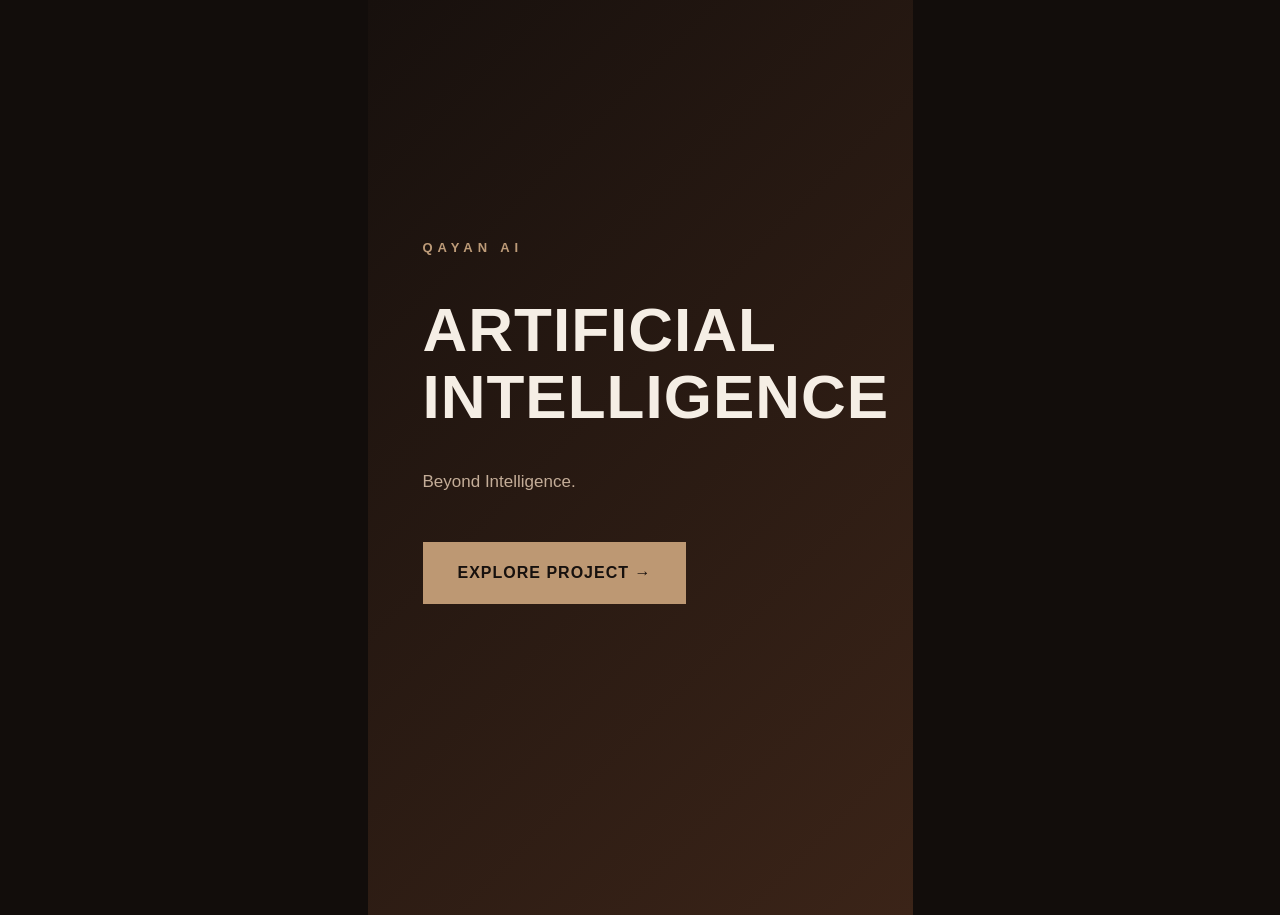
<file: index.html>
<!DOCTYPE html>
<html lang="en">
<head>
    <meta charset="UTF-8">
    <meta name="viewport" content="width=device-width, initial-scale=1.0">
    <title>QAYAN AI</title>
    <link rel="stylesheet" href="style.css">
</head>

<body>

    <main class="cover-page">

        <div class="cover-box">

            <p class="small-title">QAYAN AI</p>

            <h1>
                ARTIFICIAL<br>
                INTELLIGENCE
            </h1>

            <p class="description">
                Beyond Intelligence.
            </p>

            <a href="home.html" class="main-button">
                EXPLORE PROJECT →
            </a>

        </div>

    </main>

</body>
</html>
</file>
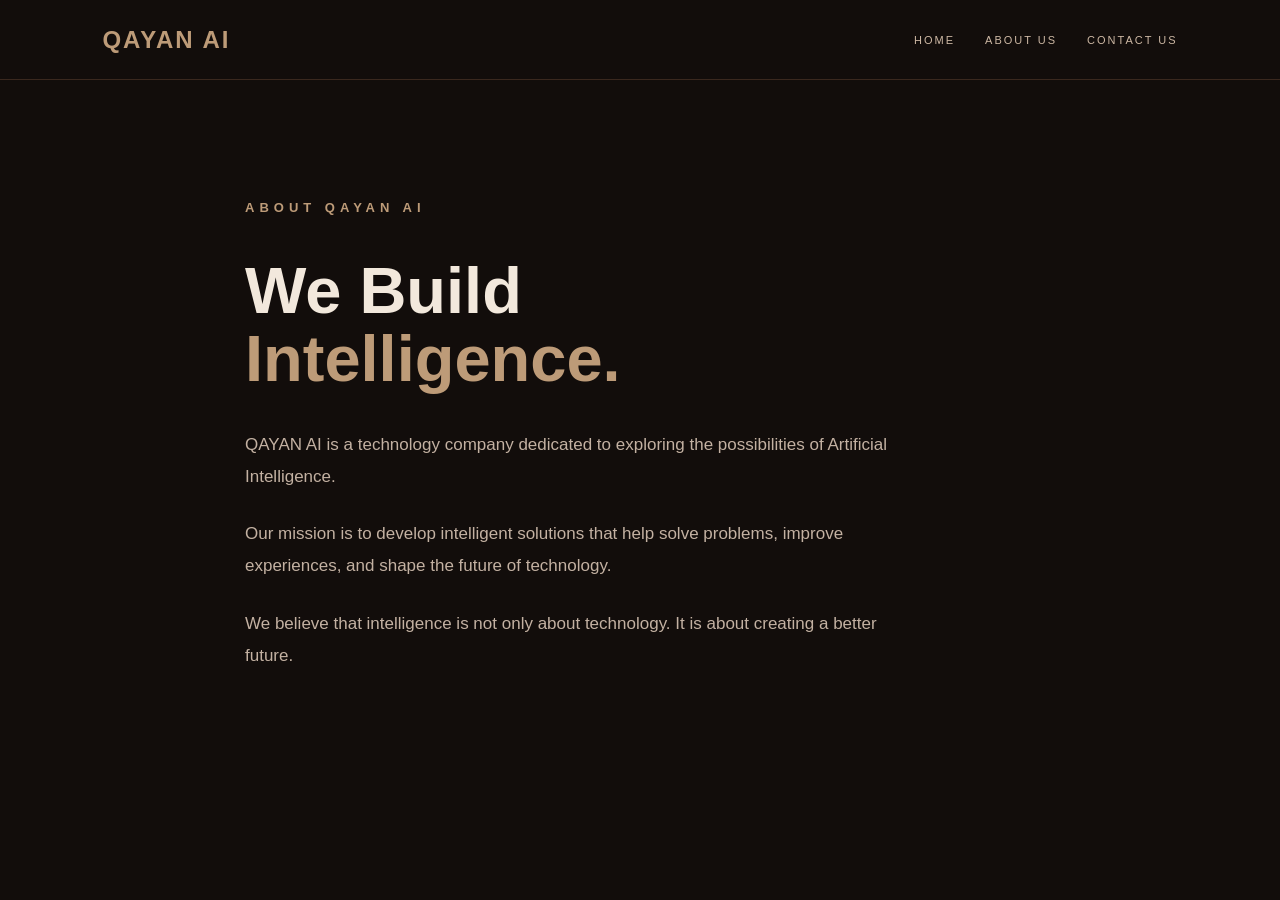
<file: about.html>
<!DOCTYPE html>
<html lang="en">
<head>
    <meta charset="UTF-8">
    <meta name="viewport" content="width=device-width, initial-scale=1.0">
    <title>QAYAN AI | About Us</title>
    <link rel="stylesheet" href="style.css">
</head>

<body>

    <nav class="navbar">

        <div class="logo">QAYAN AI</div>

        <div class="nav-links">
            <a href="home.html">HOME</a>
            <a href="about.html">ABOUT US</a>
            
            <a href="contact.html">CONTACT US</a>
        </div>

    </nav>


    <section class="page-content">

        <p class="small-title">ABOUT QAYAN AI</p>

        <h1>
            We Build<br>
            <span>Intelligence.</span>
        </h1>

        <p class="page-text">
            QAYAN AI is a technology company dedicated to
            exploring the possibilities of Artificial Intelligence.
        </p>

        <p class="page-text">
            Our mission is to develop intelligent solutions
            that help solve problems, improve experiences,
            and shape the future of technology.
        </p>

        <p class="page-text">
            We believe that intelligence is not only about
            technology. It is about creating a better future.
        </p>

    </section>

</body>
</html>
</file>
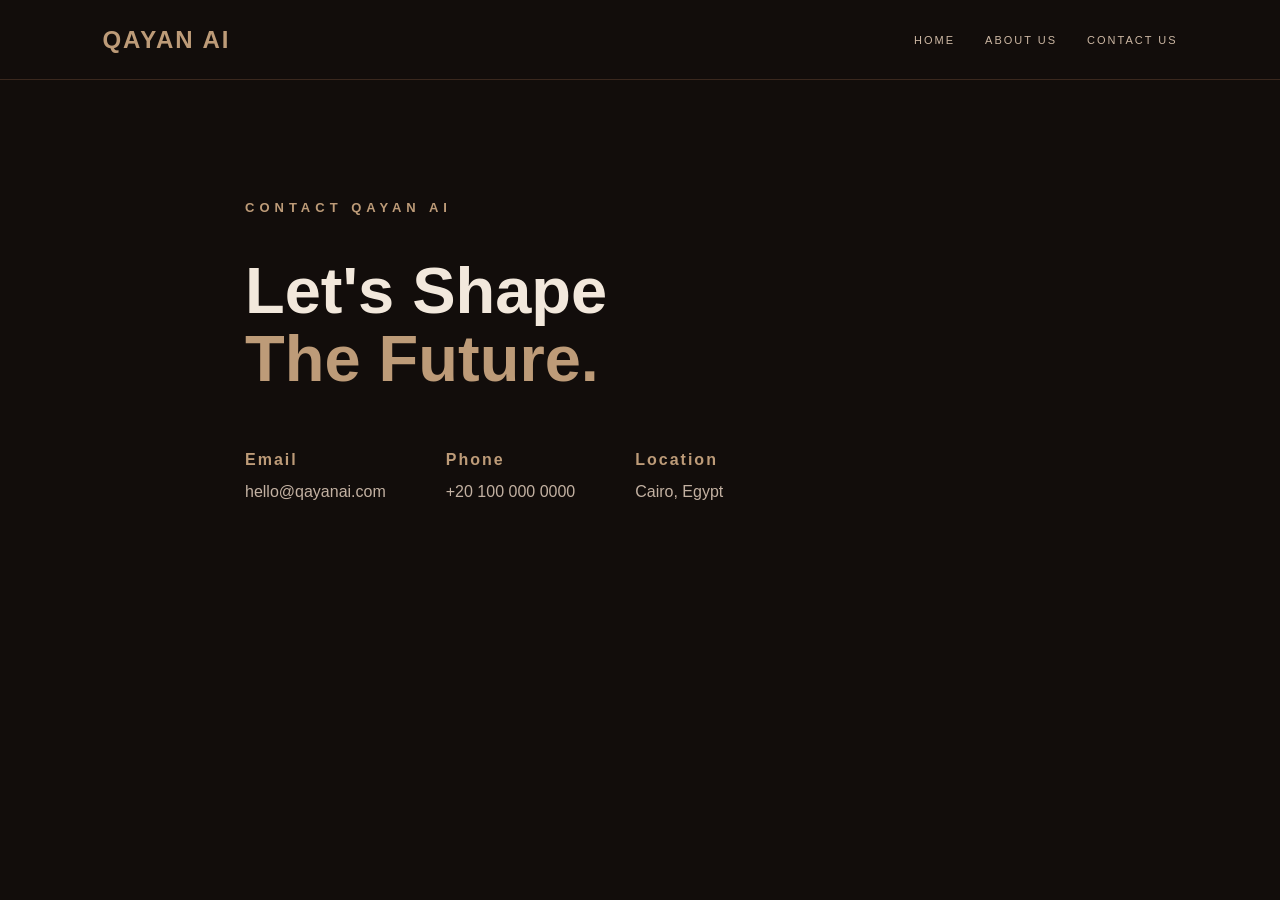
<file: contact.html>
<!DOCTYPE html>
<html lang="en">
<head>
    <meta charset="UTF-8">
    <meta name="viewport" content="width=device-width, initial-scale=1.0">
    <title>QAYAN AI | Contact Us</title>
    <link rel="stylesheet" href="style.css">
</head>

<body>

    <nav class="navbar">

        <div class="logo">QAYAN AI</div>

        <div class="nav-links">
            <a href="home.html">HOME</a>
            <a href="about.html">ABOUT US</a>
            
            <a href="contact.html">CONTACT US</a>
        </div>

    </nav>


    <section class="page-content">

        <p class="small-title">CONTACT QAYAN AI</p>

        <h1>
            Let's Shape<br>
            <span>The Future.</span>
        </h1>

        <div class="contact-info">

            <p>
                <strong>Email</strong><br>
                hello@qayanai.com
            </p>

            <p>
                <strong>Phone</strong><br>
                +20 100 000 0000
            </p>

            <p>
                <strong>Location</strong><br>
                Cairo, Egypt
            </p>

        </div>

    </section>

</body>
</html>
</file>
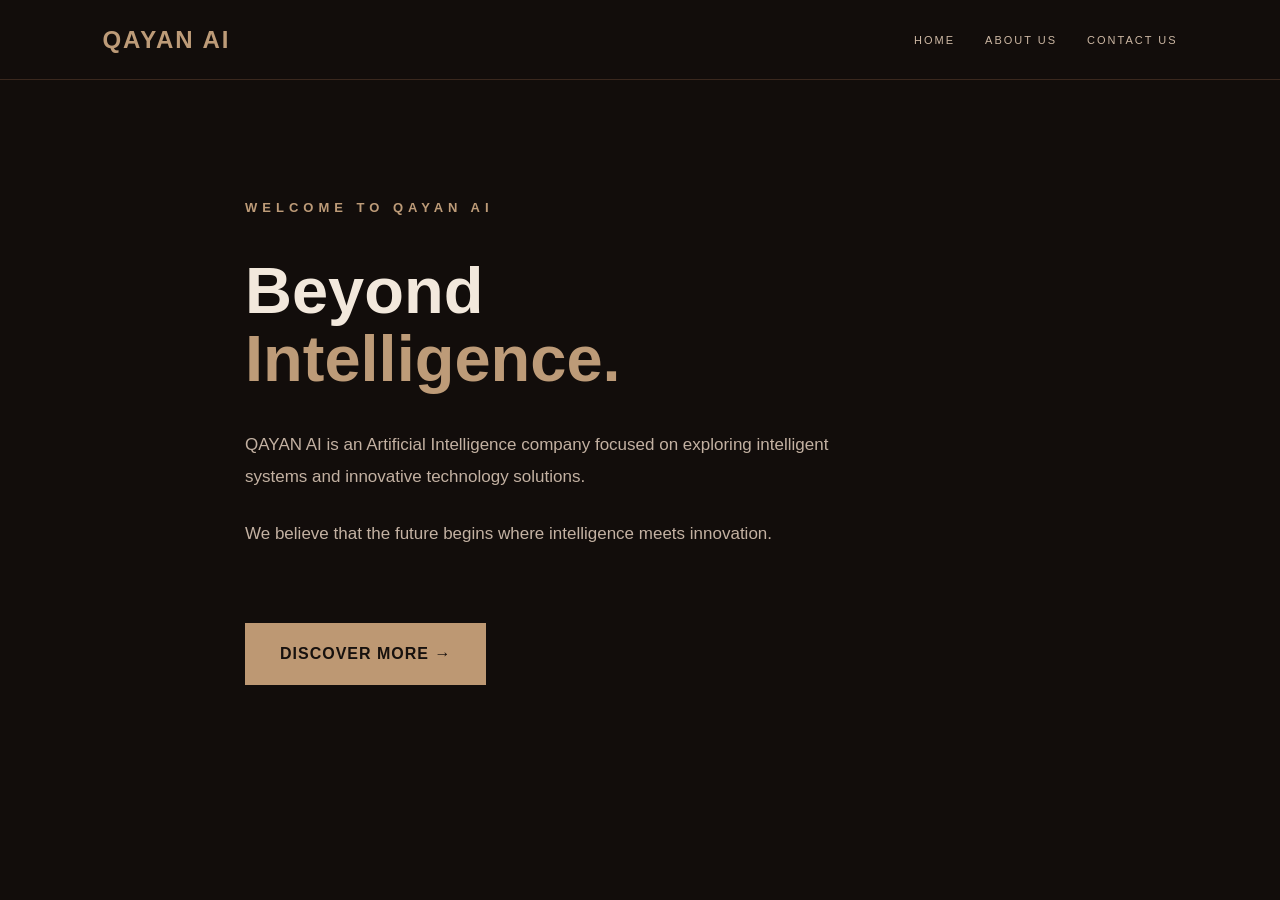
<file: home.html>
<!DOCTYPE html>
<html lang="en">
<head>
    <meta charset="UTF-8">
    <meta name="viewport" content="width=device-width, initial-scale=1.0">
    <title>QAYAN AI | Home</title>
    <link rel="stylesheet" href="style.css">
</head>

<body>

    <nav class="navbar">

        <div class="logo">QAYAN AI</div>

        <div class="nav-links">
            <a href="home.html">HOME</a>
            <a href="about.html">ABOUT US</a>
        
            <a href="contact.html">CONTACT US</a>
        </div>

    </nav>


    <section class="page-content">

        <p class="small-title">WELCOME TO QAYAN AI</p>

        <h1>
            Beyond<br>
            <span>Intelligence.</span>
        </h1>

        <p class="page-text">
            QAYAN AI is an Artificial Intelligence company
            focused on exploring intelligent systems and
            innovative technology solutions.
        </p>

        <p class="page-text">
            We believe that the future begins where
            intelligence meets innovation.
        </p>

        <a href="about.html" class="main-button">
            DISCOVER MORE →
        </a>

    </section>

</body>
</html>
</file>
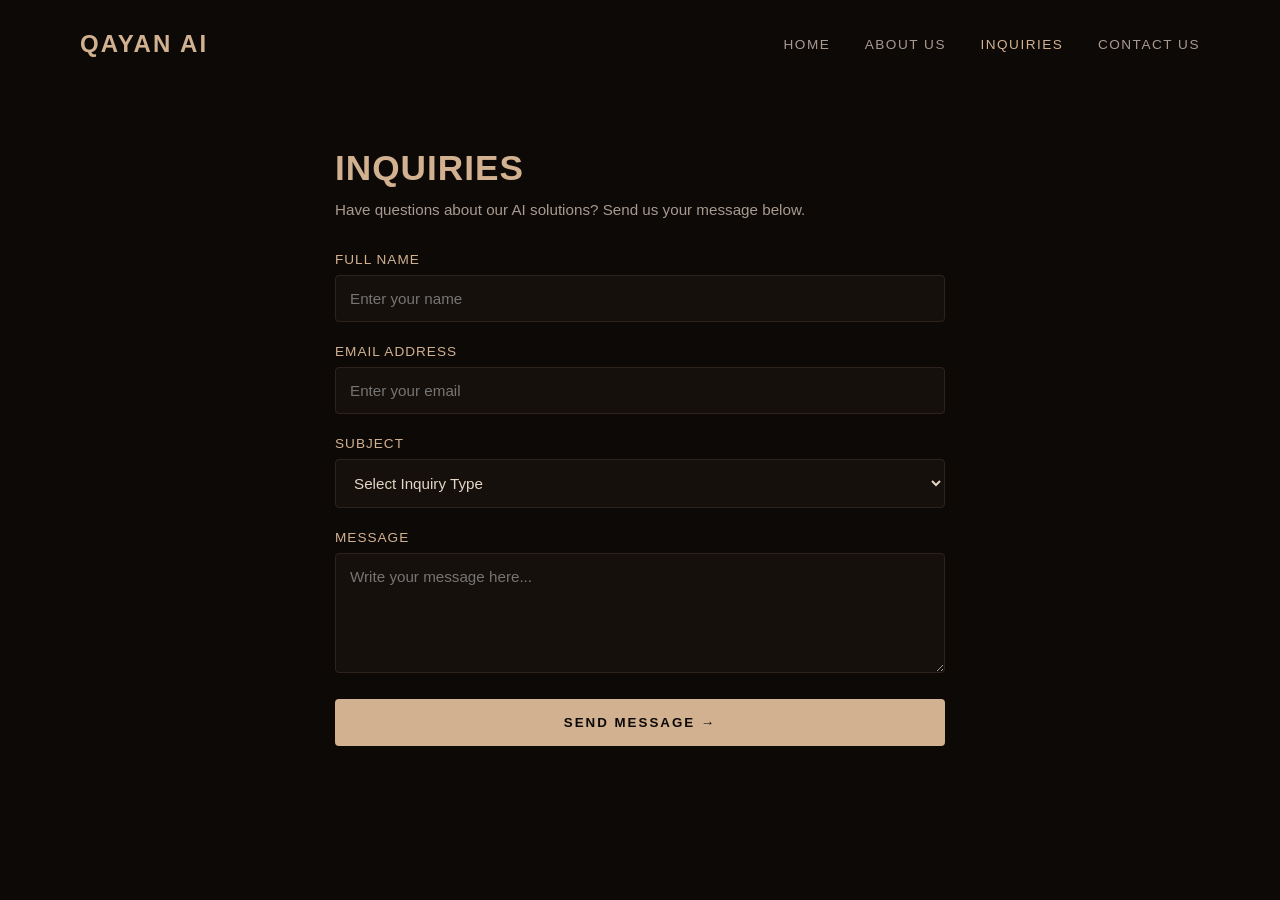
<file: inguiries.html>
<!DOCTYPE html>
<html lang="en">
<head>
    <meta charset="UTF-8">
    <meta name="viewport" content="width=device-width, initial-scale=1.0">
    <title>QAYAN AI | Inquiries</title>
    <style>
        * {
            box-sizing: border-box;
            margin: 0;
            padding: 0;
            font-family: 'Segoe UI', Arial, sans-serif;
        }

        body {
            background-color: #0d0907; /* اللون البني الداكن الخاص بموقعك */
            color: #e5d5c5;
            min-height: 100vh;
            display: flex;
            flex-direction: column;
        }

        /* Navigation Bar */
        nav {
            display: flex;
            justify-content: space-between;
            align-items: center;
            padding: 30px 80px;
            background-color: #0d0907;
        }

        .logo {
            font-size: 1.5rem;
            font-weight: bold;
            letter-spacing: 2px;
            color: #d1b190;
        }

        .nav-links a {
            color: #a89a8e;
            text-decoration: none;
            margin-left: 30px;
            font-size: 0.85rem;
            letter-spacing: 1.5px;
            text-transform: uppercase;
            transition: color 0.3s;
        }

        .nav-links a:hover, .nav-links a.active {
            color: #d1b190;
        }

        /* Form Section */
        .container {
            max-width: 650px;
            margin: 40px auto;
            padding: 20px;
            width: 90%;
        }

        .form-header {
            margin-bottom: 30px;
        }

        .form-header h1 {
            font-size: 2.2rem;
            color: #d1b190;
            margin-bottom: 10px;
            letter-spacing: 1px;
        }

        .form-header p {
            color: #a89a8e;
            font-size: 0.95rem;
            line-height: 1.6;
        }

        .form-group {
            margin-bottom: 22px;
        }

        .form-group label {
            display: block;
            margin-bottom: 8px;
            font-size: 0.85rem;
            letter-spacing: 1px;
            color: #d1b190;
            text-transform: uppercase;
        }

        .form-group input,
        .form-group select,
        .form-group textarea {
            width: 100%;
            padding: 14px;
            background-color: #16100c;
            border: 1px solid #2e231c;
            color: #e5d5c5;
            border-radius: 4px;
            font-size: 0.95rem;
            outline: none;
            transition: border-color 0.3s;
        }

        .form-group input:focus,
        .form-group select:focus,
        .form-group textarea:focus {
            border-color: #d1b190;
        }

        .form-group textarea {
            resize: vertical;
            min-height: 120px;
        }

        .submit-btn {
            width: 100%;
            padding: 16px;
            background-color: #d1b190; /* لون الزر النحاسي/الذهبي */
            color: #0d0907;
            border: none;
            font-weight: bold;
            letter-spacing: 2px;
            text-transform: uppercase;
            cursor: pointer;
            border-radius: 4px;
            transition: background 0.3s;
        }

        .submit-btn:hover {
            background-color: #b89877;
        }
    </style>
</head>
<body>

    <!-- القائمة العلويّة -->
    <nav>
        <div class="logo">QAYAN AI</div>
        <div class="nav-links">
            <a href="index.html">HOME</a>
            <a href="about.html">ABOUT US</a>
            <a href="inquiries.html" class="active">INQUIRIES</a>
            <a href="contact.html">CONTACT US</a>
        </div>
    </nav>

    <!-- نموذج الاستفسارات -->
    <div class="container">
        <div class="form-header">
            <h1>INQUIRIES</h1>
            <p>Have questions about our AI solutions? Send us your message below.</p>
        </div>

        <form action="#" method="POST">
            <div class="form-group">
                <label for="name">Full Name</label>
                <input type="text" id="name" name="name" required placeholder="Enter your name">
            </div>

            <div class="form-group">
                <label for="email">Email Address</label>
                <input type="email" id="email" name="email" required placeholder="Enter your email">
            </div>

            <div class="form-group">
                <label for="subject">Subject</label>
                <select id="subject" name="subject" required>
                    <option value="" disabled selected>Select Inquiry Type</option>
                    <option value="general">General Inquiry</option>
                    <option value="solutions">AI Solutions & Services</option>
                    <option value="partnership">Partnership</option>
                </select>
            </div>

            <div class="form-group">
                <label for="message">Message</label>
                <textarea id="message" name="message" required placeholder="Write your message here..."></textarea>
            </div>

            <button type="submit" class="submit-btn">SEND MESSAGE →</button>
        </form>
    </div>

</body>
</html>
</file>
<file: style.css>
* {
    margin: 0;
    padding: 0;
    box-sizing: border-box;
}

body {
    background: #120d0b;
    color: #f2e8dc;
    font-family: Arial, sans-serif;
}


/* ================= COVER ================= */

.cover-page {
    min-height: 100vh;
    display: flex;
    justify-content: center;
    align-items: center;
    background: #120d0b;
}

.cover-box {
    width: 545px;
    min-height: 915px;
    padding: 240px 55px 60px;
    background: linear-gradient(
        135deg,
        #17100d,
        #3b2418
    );
}

.small-title {
    color: #bd9b78;
    font-size: 13px;
    letter-spacing: 5px;
    font-weight: bold;
    margin-bottom: 42px;
}

.cover-box h1 {
    font-size: 62px;
    line-height: 1.08;
    letter-spacing: 1px;
    color: #f5eee5;
}

.description {
    color: #c4ad98;
    font-size: 17px;
    line-height: 1.5;
    margin-top: 38px;
}

.main-button {
    display: inline-block;
    margin-top: 48px;
    padding: 22px 35px;
    background: #bd9873;
    color: #17110e;
    text-decoration: none;
    font-weight: bold;
    letter-spacing: 1px;
    transition: 0.3s;
}

.main-button:hover {
    background: #e1c4a3;
}


/* ================= NAVBAR ================= */

.navbar {
    height: 80px;
    padding: 0 8%;
    display: flex;
    align-items: center;
    justify-content: space-between;
    border-bottom: 1px solid #3a281e;
}

.logo {
    font-size: 24px;
    font-weight: bold;
    letter-spacing: 2px;
    color: #bd9b78;
}

.nav-links {
    display: flex;
    gap: 30px;
}

.nav-links a {
    color: #cdb8a4;
    text-decoration: none;
    font-size: 11px;
    letter-spacing: 2px;
}

.nav-links a:hover {
    color: #f5eee5;
}


/* ================= CONTENT ================= */

.page-content {
    max-width: 850px;
    margin: auto;
    padding: 120px 30px;
}

.page-content h1,
.form-page h1 {
    font-size: 65px;
    line-height: 1.05;
    margin-bottom: 35px;
}

h1 span {
    color: #bd9b78;
}

.page-text {
    max-width: 650px;
    color: #c3b1a2;
    font-size: 17px;
    line-height: 1.9;
    margin-bottom: 25px;
}


/* ================= FORM ================= */

.form-page {
    max-width: 850px;
    margin: auto;
    padding: 100px 30px;
}

form {
    max-width: 600px;
    margin-top: 45px;
}

input,
textarea {
    width: 100%;
    padding: 18px;
    margin-bottom: 18px;
    background: #211611;
    border: 1px solid #634632;
    color: #f5eee5;
    font-size: 15px;
}

textarea {
    height: 150px;
    resize: none;
}

button {
    padding: 18px 30px;
    border: none;
    background: #bd9873;
    color: #17110e;
    font-weight: bold;
    letter-spacing: 1px;
}


/* ================= CONTACT ================= */

.contact-info {
    display: flex;
    gap: 60px;
    margin-top: 50px;
    flex-wrap: wrap;
}

.contact-info p {
    color: #c3b1a2;
    line-height: 2;
}

.contact-info strong {
    color: #bd9b78;
    letter-spacing: 2px;
}


/* ================= MOBILE ================= */

@media (max-width: 700px) {

    .cover-box {
        width: 82%;
        min-height: 915px;
        padding: 240px 55px 50px;
    }

    .cover-box h1 {
        font-size: 45px;
    }

    .description {
        font-size: 15px;
    }

    .navbar {
        height: auto;
        padding: 25px 20px;
        flex-direction: column;
        gap: 20px;
    }

    .nav-links {
        gap: 13px;
        flex-wrap: wrap;
        justify-content: center;
    }

    .nav-links a {
        font-size: 9px;
    }

    .page-content h1,
    .form-page h1 {
        font-size: 45px;
    }
}
</file>
